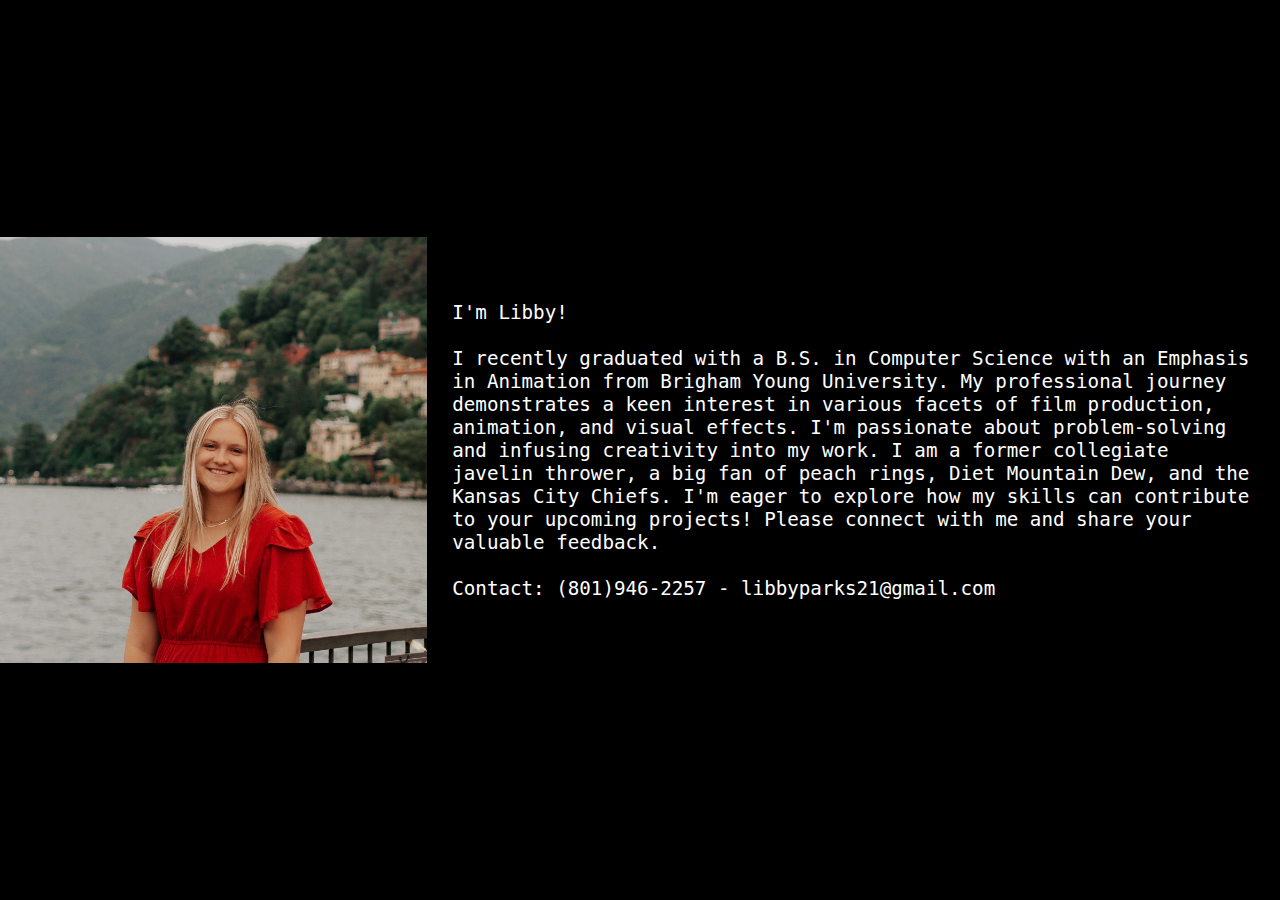
<file: about-me.html>
<!DOCTYPE html>
<html lang="en">
<link rel="stylesheet" href="style.css">
<head>
    <meta charset="UTF-8">
    <meta name="viewport" content="width=device-width, initial-scale=1.0">
    <title>Image and Description</title>
    <style>
        /* Basic reset */
        * {
            box-sizing: border-box;
        }

        /* Container for the row */
        .container {
            display: grid;
            grid-template-columns: 1fr 2fr; /* 1/3 image, 2/3 description */
            align-items: center;
            justify-content: center;
            height: 100vh;
            width: 100%;
        }

        /* Style for the image */
        .image {
            width: 100%;
            height: 100%;
            display: flex;
            align-items: center; /* Center content vertically */
            justify-content: center; /* Center content horizontally */
        }

        img {
            width: 100%;
            height: auto; /* Maintain aspect ratio */       
        }

        /* Style for the description */
        .description {
            padding: 2vw; /* Padding using viewport width units for responsiveness */
            font-size: 1.5vw; /* Font size relative to viewport width */
            overflow-y: auto; /* Allow scrolling if text overflows */
            color: white;
            align-items: center;
        }

        /* Responsive design */
        @media (max-width: 768px) {
            .container {
                grid-template-columns: 1fr; /* Stack columns vertically on smaller screens */
                grid-template-rows: auto auto; /* Two rows */
                align-items: center;
            }
            .description {
                font-size: 3vw; /* Adjust font size for smaller screens */
            }
        }
    </style>
</head>
<body>
    <div class="container">
        <!-- Image Column -->
        <div class="image">
            <img src="redd-dress.jpg" alt="Description of the image">
        </div>
        <!-- Description Column -->
        <div class="description">
            <p>
                I'm Libby! <br> <br>
                I recently graduated with a B.S. in Computer Science with an Emphasis in Animation from Brigham Young University. 
                My professional journey demonstrates a keen interest in various facets of film production, animation, and visual effects.
                I'm passionate about problem-solving and infusing creativity into my work. I am a former collegiate javelin thrower, 
                a big fan of peach rings, Diet Mountain Dew, and the Kansas City Chiefs. 
                I'm eager to explore how my skills can contribute to your upcoming projects! Please connect with me and share your valuable feedback. <br> <br>
                Contact: (801)946-2257 - libbyparks21@gmail.com
            </p>
        </div>
    </div>
</body>
</html>
</file>
<file: style.css>
* {
    box-sizing: border-box;
    margin: 0;
    padding: 0;
    font-family: monospace;
    align-items: center;
    background-color: black;
}

.logo-image {
    width: 20%;
    height: 20%;
    padding-top: 5%;
    padding-bottom: 1%;
    color: wheat;
    text-align: center;
}

.logo{
    color: wheat;
    align-items: center;
    text-align: center;
}

.grid-container {
    display: grid;
    grid-template-columns: 1fr 1fr;
    grid-gap: 10px;
    max-width: 75%;
    margin: 0 auto;
    background-color: black;
    align-items: center;
    text-align: center;
}

.video-wrapper {
    position: relative;
}

.large {
    grid-column: span 2; /* Spans across both columns */
    width: 100%; /* Takes full width */
}

.small {
    grid-column: span 1; /* Takes one column each */
}

video {
    width: 100%; /* Ensures the videos take up full width of their container */
    height: auto;
    display: block;
}

.award-image {
    position: absolute;
    top: 2%;
    right: 2%;
    width: 20%; /* Adjust size as needed */
    height: auto;
    z-index: 2;
    background-color: transparent;
}

.button-container {
    display: flex;
    justify-content: space-around;
    align-items: center;
    padding-top: 30px; /* Add padding above the buttons */
    padding-bottom: 50px;
}


.logo img {
    max-width: 150px; /* Adjust logo size as needed */
    height: auto;
}

.nav-list {
    list-style: none;
    display: flex;
    justify-content: center;
    gap: 20px;
    padding-bottom: 2%;
}

.nav-list li {
    display: inline-block;
}


.nav-list a {
    text-decoration: none;
    font-weight: bold;
    color: beige;
    font-size: 13px;
    text-align: right;
}

.nav-list a:hover {
    color: green; /* Change color on hover */
}

/* Styling for the footer logo at the bottom */
.footer-logo {
    text-align: center;
    margin-top: 20px; /* Adds spacing between the grid and the image */
    padding-bottom: 20px; /* Adjusts space at the bottom of the page */
}

/* Adjust the size of the image if needed */
.footer-logo img {
    max-width: 25%; /* Change to the desired width */
    height: auto;
}
</file>
